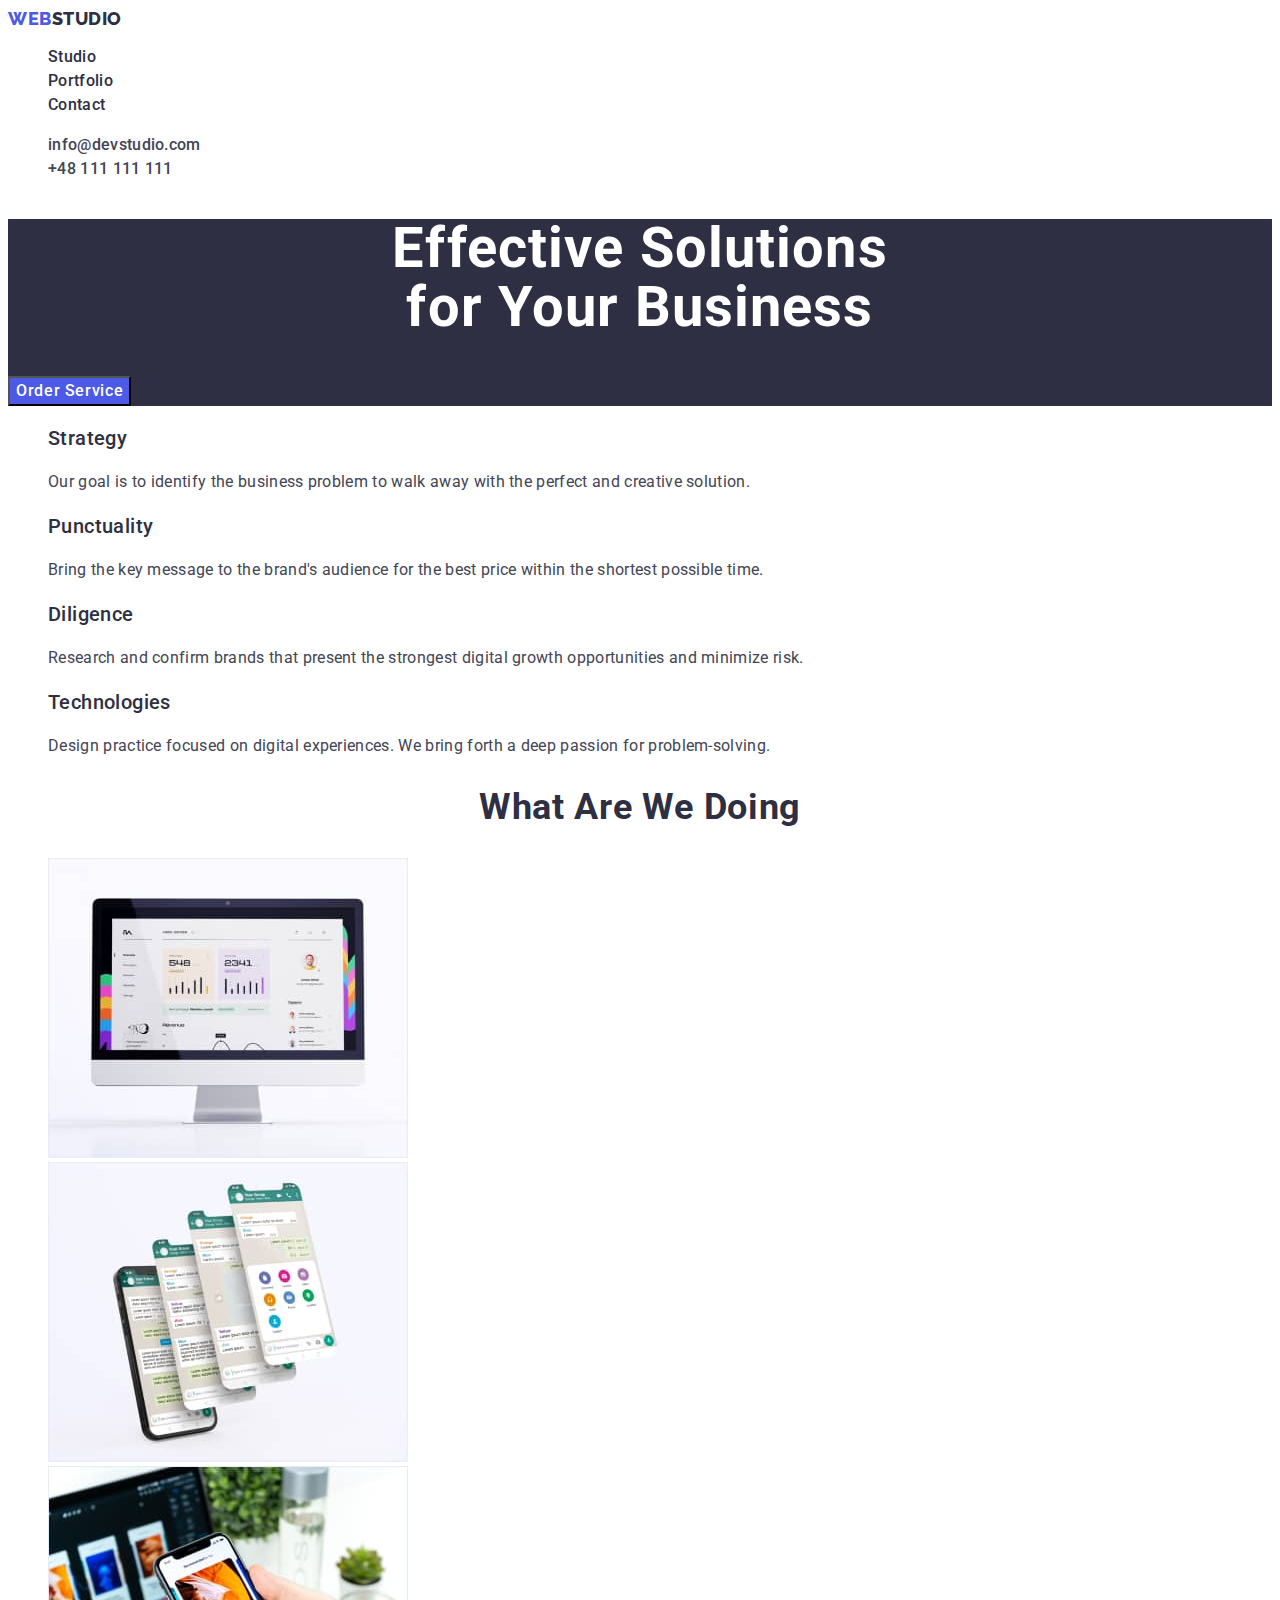
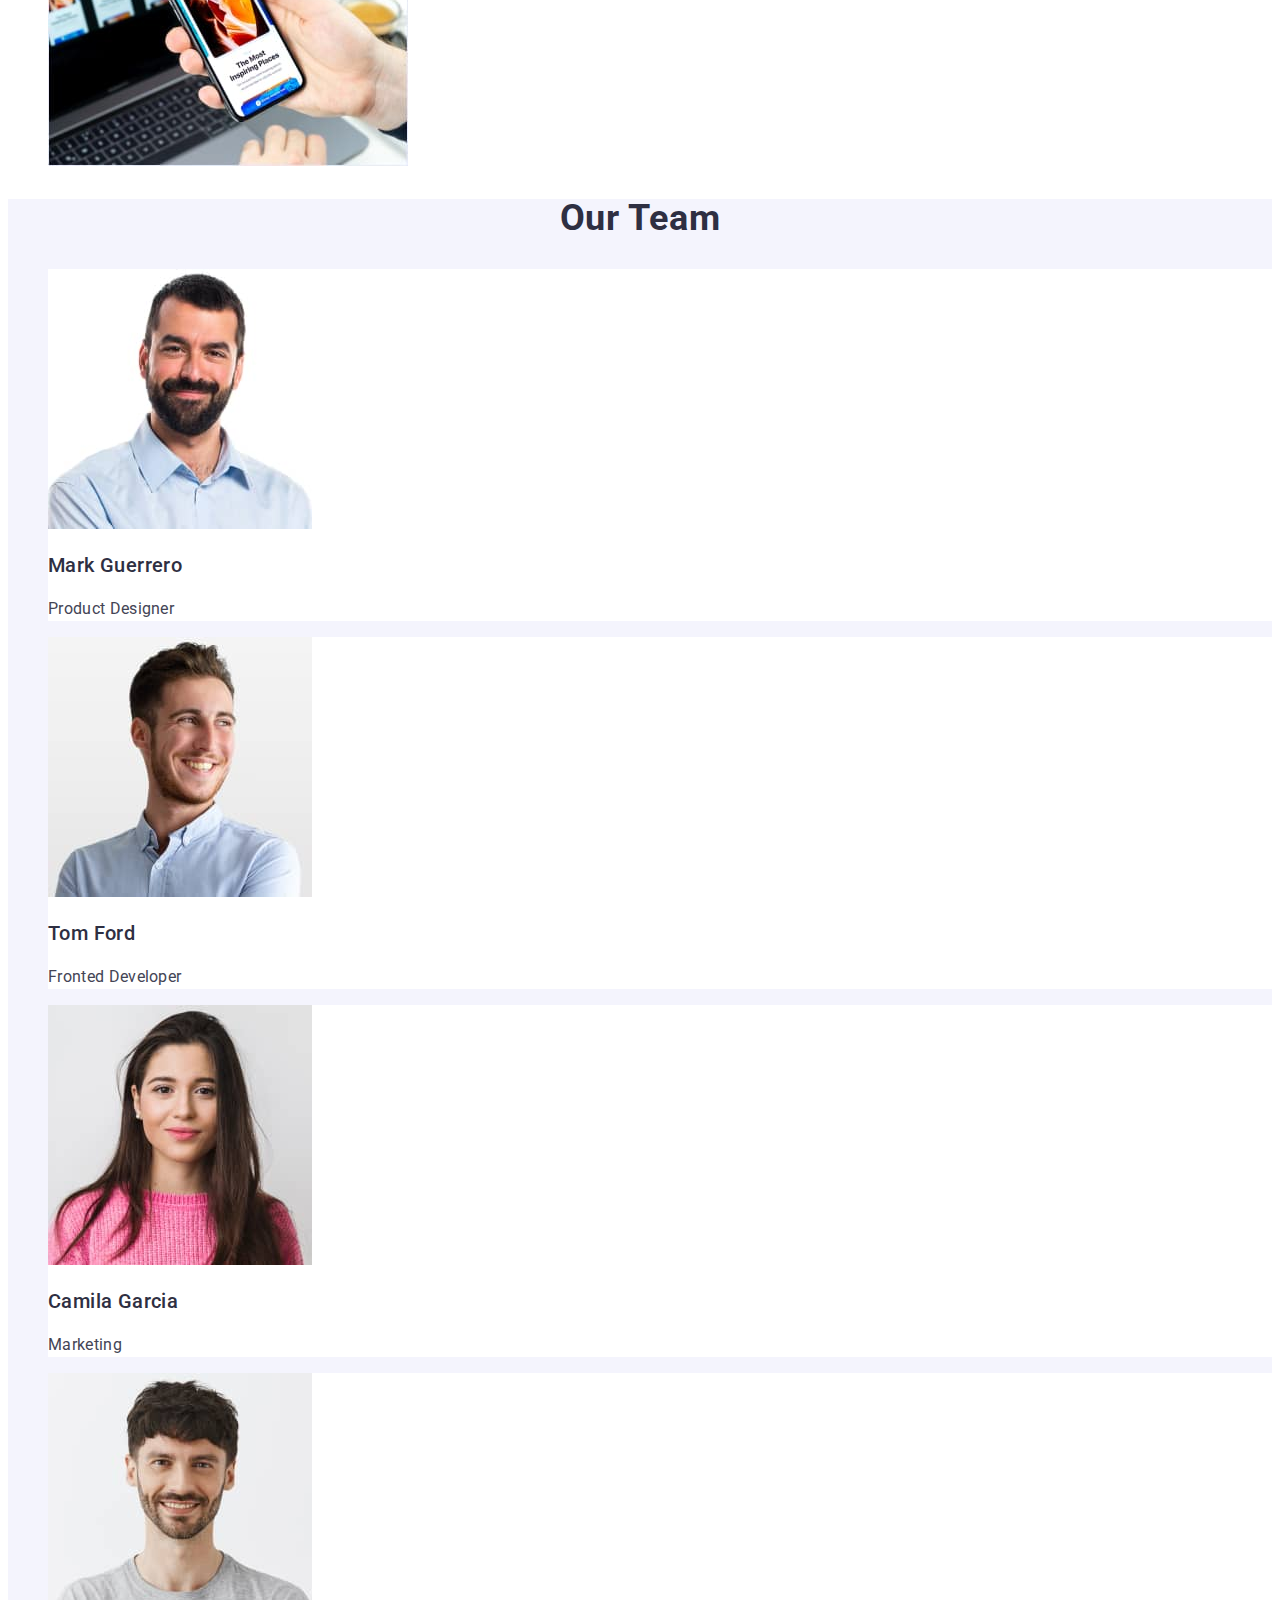
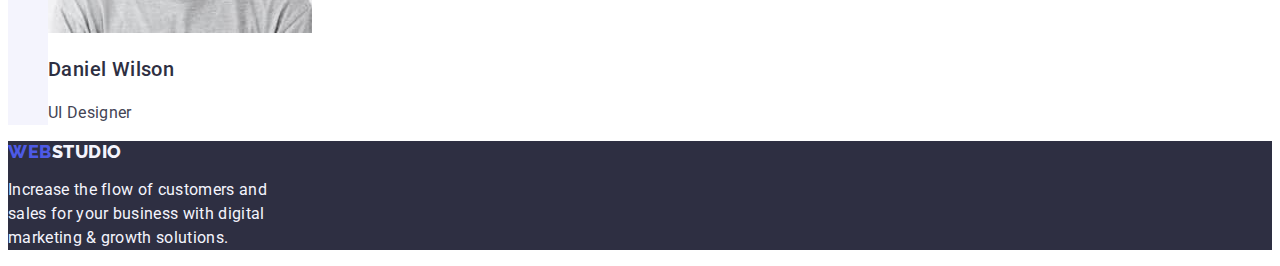
<file: index.html>
<!DOCTYPE html>
<html lang="pl">
  <head>
    <meta charset="UTF-8" />
    <title>Studio</title>

    <!--Google fonts links-->
    <link rel="preconnect" href="https://fonts.googleapis.com" />
    <link rel="preconnect" href="https://fonts.gstatic.com" crossorigin />
    <link
      href="https://fonts.googleapis.com/css2?family=Montserrat:wght@400;700&family=Raleway:wght@700;800&family=Roboto:wght@400;500;700;900&display=swap"
      rel="stylesheet"
    />
    <!--End Google fonts links-->

    <link rel="stylesheet" href="./css/styles.css" />
  </head>

  <body>
    <header>
      <nav>
        <a href="./index.html" class="logo link">Web<span class="logo-header-span">Studio</span></a>
        <ul class="list">
          <li><a href="./index.html" class="list-link link">Studio</a></li>
          <li><a href="./portfolio.html" class="list-link link">Portfolio</a></li>
          <li><a href="" class="list-link link">Contact</a></li>
        </ul>
      </nav>
      <address class="address">
        <ul class="list">
          <li>
            <a href="mail:info@devstudio.com" class="address-component link">info@devstudio.com</a>
          </li>
          <li>
            <a href="tel:48111111111" class="address-component link">+48 111 111 111</a>
          </li>
        </ul>
      </address>
    </header>
    <main>
      <section class="main-heading">
        <h1 class="main-heading-header">
          Effective Solutions<br />
          for Your Business
        </h1>
        <button type="button" class="main-heading-button">Order Service</button>
      </section>
      <section>
        <h2></h2>
        <ul class="list">
          <li>
            <h3 class="advantages-header">Strategy</h3>
            <p class="advantages-paragraph">
              Our goal is to identify the business problem to walk away with the perfect and
              creative solution.
            </p>
          </li>
          <li>
            <h3 class="advantages-header">Punctuality</h3>
            <p class="advantages-paragraph">
              Bring the key message to the brand's audience for the best price within the shortest
              possible time.
            </p>
          </li>
          <li>
            <h3 class="advantages-header">Diligence</h3>
            <p class="advantages-paragraph">
              Research and confirm brands that present the strongest digital growth opportunities
              and minimize risk.
            </p>
          </li>
          <li>
            <h3 class="advantages-header">Technologies</h3>
            <p class="advantages-paragraph">
              Design practice focused on digital experiences. We bring forth a deep passion for
              problem-solving.
            </p>
          </li>
        </ul>
      </section>
      <section>
        <h2 class="what-are-we-doing-header">What are we doing</h2>
        <ul class="list">
          <li>
            <img src="./images/computer.jpg" alt="computer" />
          </li>
          <li>
            <img src="./images/communicator.jpg" alt="communicator" />
          </li>
          <li>
            <img src="images/mobile-phone.jpg" alt="mobile-phone" />
          </li>
        </ul>
      </section>
      <section class="our-team">
        <h2 class="our-team-header">Our Team</h2>
        <ul class="list">
          <li class="our-team-list-item">
            <img src="images/product_designer.jpg" alt="Product Designer" />
            <h3 class="our-team-list-item-header">Mark Guerrero</h3>
            <p class="our-team-list-item-paragraph">Product Designer</p>
          </li>
          <li class="our-team-list-item">
            <img src="images/fronted-developer.jpg" alt="Frontend Developer" />
            <h3 class="our-team-list-item-header">Tom Ford</h3>
            <p class="our-team-list-item-paragraph">Fronted Developer</p>
          </li>
          <li class="our-team-list-item">
            <img src="images/marketing.jpg" alt="Marketing" />
            <h3 class="our-team-list-item-header">Camila Garcia</h3>
            <p class="our-team-list-item-paragraph">Marketing</p>
          </li>
          <li class="our-team-list-item">
            <img src="images/ui_designer.jpg" alt="UI Designer" />
            <h3 class="our-team-list-item-header">Daniel Wilson</h3>
            <p class="our-team-list-item-paragraph">UI Designer</p>
          </li>
        </ul>
      </section>
    </main>
    <footer class="footer">
      <a href="WebStudio" class="logo link">Web<span class="logo-footer-span">Studio</span></a>
      <p class="footer-paragrapf">
        Increase the flow of customers and <br />
        sales for your business with digital<br />
        marketing & growth solutions.
      </p>
    </footer>
  </body>
</html>
</file>
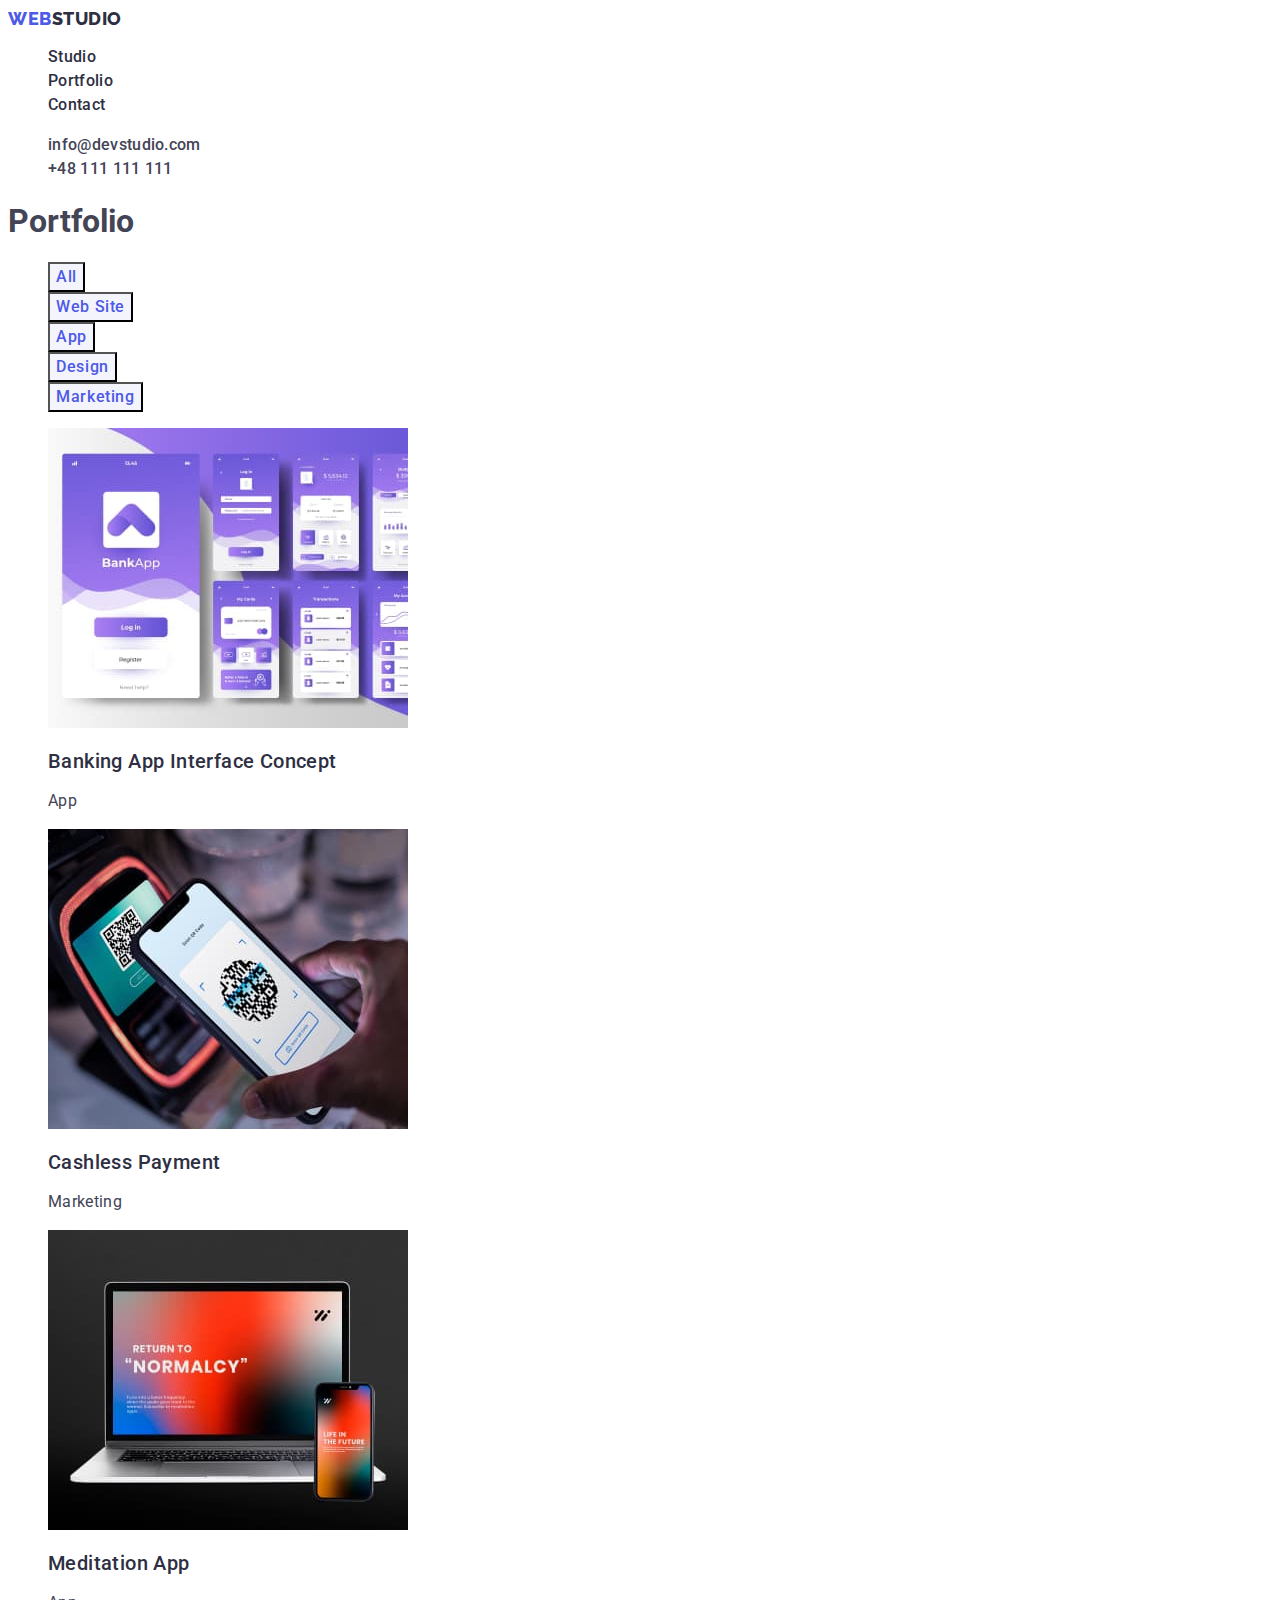
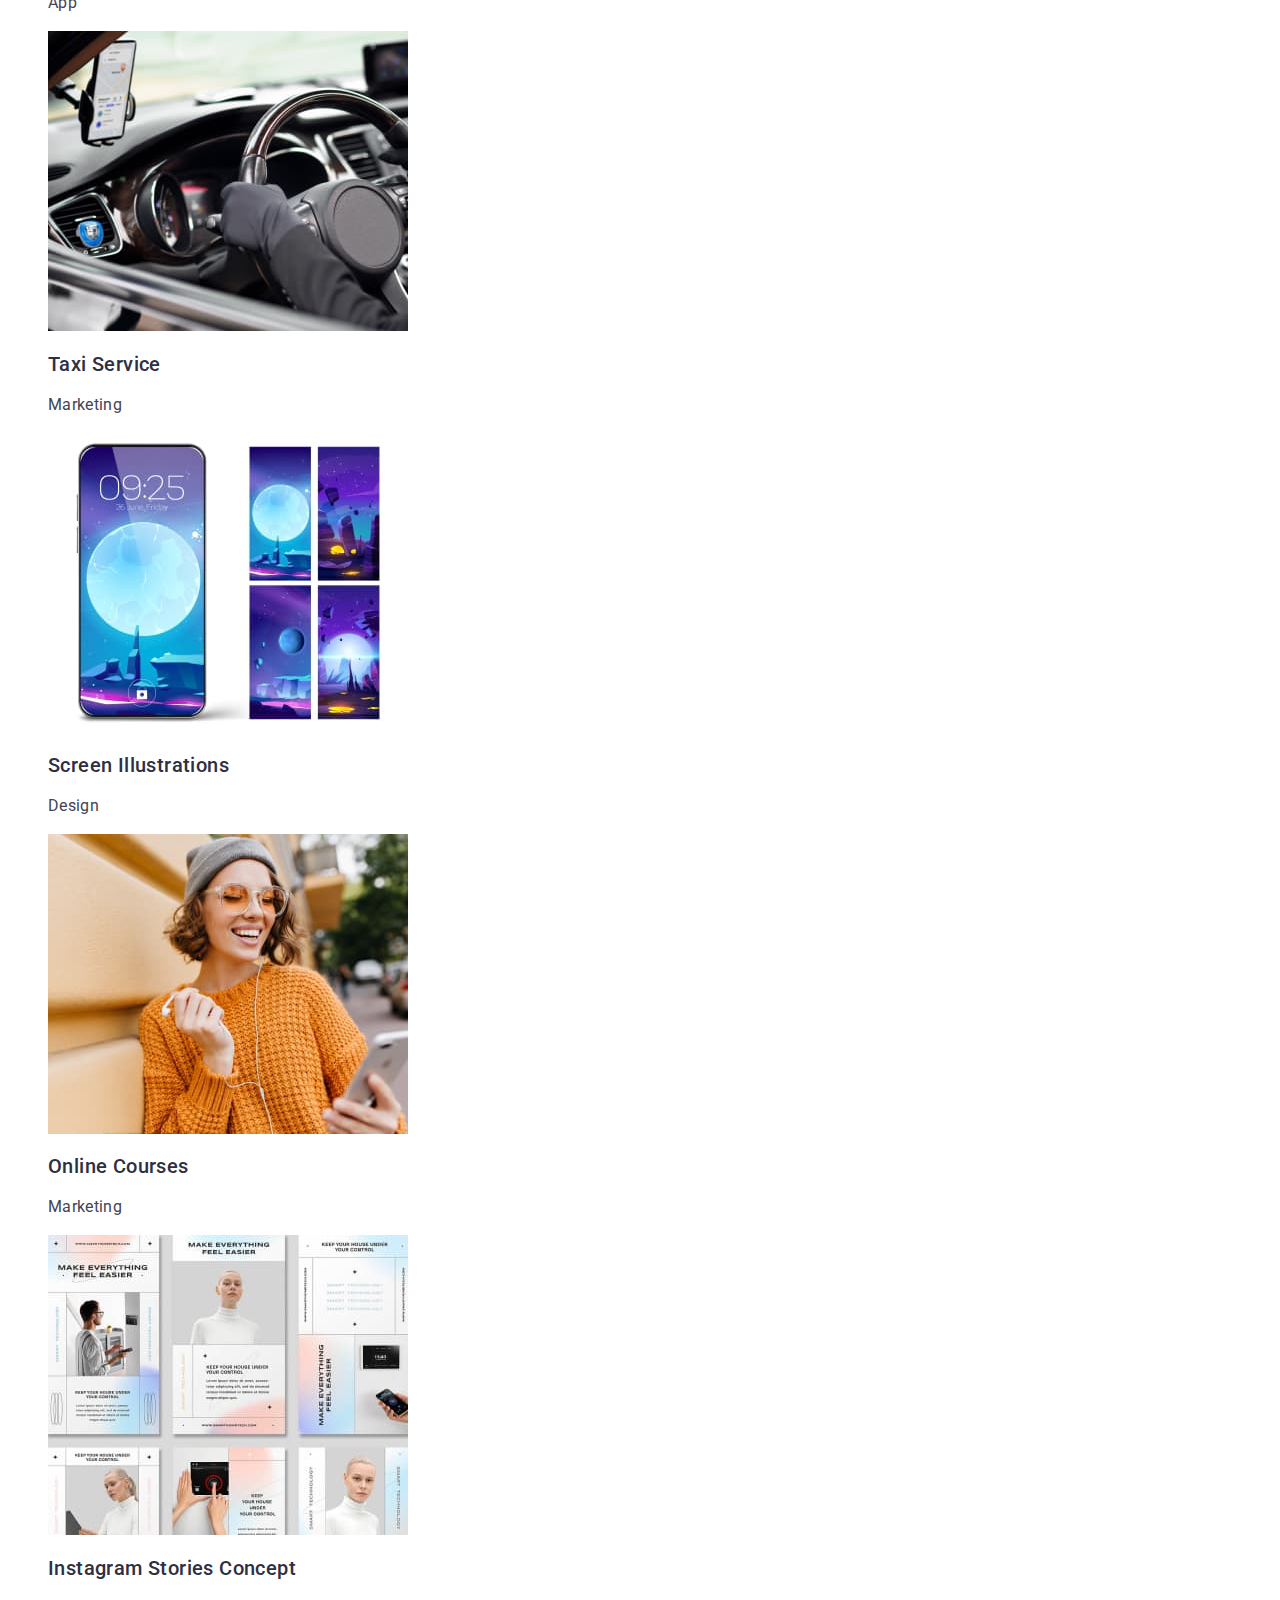
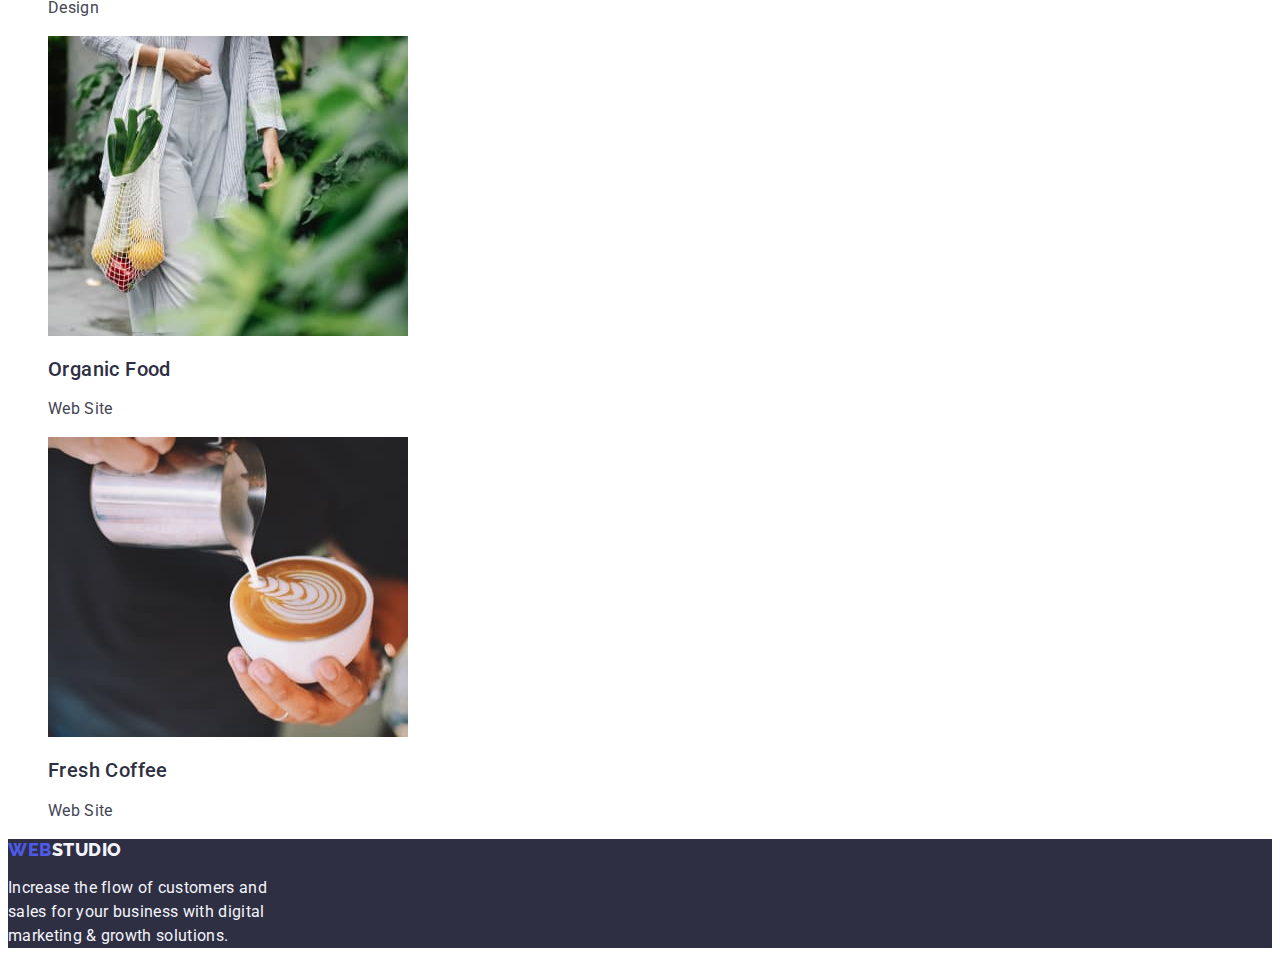
<file: portfolio.html>
<!DOCTYPE html>
<html lang="pl">
  <head>
    <meta charset="UTF-8" />
    <title>Portfolio</title>
    <!--Google fonts links-->
    <link rel="preconnect" href="https://fonts.googleapis.com" />
    <link rel="preconnect" href="https://fonts.gstatic.com" crossorigin />
    <link
      href="https://fonts.googleapis.com/css2?family=Montserrat:wght@400;700&family=Raleway:wght@700;800&family=Roboto:wght@400;500;700;900&display=swap"
      rel="stylesheet"
    />
    <!--End Google fonts links-->

    <link rel="stylesheet" href="./css/styles.css" />
  </head>

  <body>
    <header>
      <nav>
        <a href="./index.html" class="logo link">Web<span class="logo-header-span">Studio</span></a>
        <ul class="list">
          <li><a href="./index.html" class="list-link link">Studio</a></li>
          <li><a href="./portfolio.html" class="list-link link">Portfolio</a></li>
          <li><a href="" class="list-link link">Contact</a></li>
        </ul>
      </nav>
      <address class="address">
        <ul class="list">
          <li>
            <a href="mail:info@devstudio.com" class="address-component link">info@devstudio.com</a>
          </li>
          <li>
            <a href="tel:48111111111" class="address-component link">+48 111 111 111</a>
          </li>
        </ul>
      </address>
    </header>
    <main>
      <section>
        <h1>Portfolio</h1>
        <ul class="list">
          <li><button type="button" class="portfolio-filtr-button">All</button></li>
          <li><button type="button" class="portfolio-filtr-button">Web Site</button></li>
          <li><button type="button" class="portfolio-filtr-button">App</button></li>
          <li><button type="button" class="portfolio-filtr-button">Design</button></li>
          <li><button type="button" class="portfolio-filtr-button">Marketing</button></li>
        </ul>
        <ul class="list">
          <li>
            <a href="" class="link">
              <img
                src="./images/banking-app-interface-concept.jpg"
                alt="banking-app-interface-concept"
                width="360"
                height="300"
              />
              <h2 class="portfolio-list-item-header">Banking App Interface Concept</h2>
              <p class="portfolio-list-item-paragraph">App</p>
            </a>
          </li>
          <li>
            <a href="" class="link">
              <img
                src="./images/cashless-payment.jpg"
                alt="Cashless Payment"
                width="360"
                height="300"
              />
              <h2 class="portfolio-list-item-header">Cashless Payment</h2>
              <p class="portfolio-list-item-paragraph">Marketing</p>
            </a>
          </li>
          <li>
            <a href="" class="link">
              <img src="./images/meditation-app.jpg" alt="Meditaion App" width="360" height="300" />

              <h2 class="portfolio-list-item-header">Meditation App</h2>
              <p class="portfolio-list-item-paragraph">App</p>
            </a>
          </li>
          <li>
            <a href="" class="link">
              <img src="./images/taki-service.jpg" alt="Taxi Service" width="360" height="300" />

              <h2 class="portfolio-list-item-header">Taxi Service</h2>
              <p class="portfolio-list-item-paragraph">Marketing</p>
            </a>
          </li>
          <li>
            <a href="" class="link">
              <img
                src="./images/screen-illustrations.jpg"
                alt="Screen Illustrations"
                width="360"
                height="300"
              />
              <h2 class="portfolio-list-item-header">Screen Illustrations</h2>
              <p class="portfolio-list-item-paragraph">Design</p>
            </a>
          </li>

          <li>
            <a href="" class="link">
              <img
                src="./images/online-courses.jpg"
                alt="Online courses"
                width="360"
                height="300"
              />
              <h2 class="portfolio-list-item-header">Online Courses</h2>
              <p class="portfolio-list-item-paragraph">Marketing</p>
            </a>
          </li>
          <li>
            <a href="" class="link">
              <img
                src="./images/instagram-stories-concept.jpg"
                alt="Instagram Stories Concept"
                width="360"
                height="300"
              />
              <h2 class="portfolio-list-item-header">Instagram Stories Concept</h2>
              <p class="portfolio-list-item-paragraph">Design</p>
            </a>
          </li>

          <li>
            <a href="" class="link">
              <img src="./images/organic-food.jpg" alt="Organic Food" width="360" height="300" />
              <h2 class="portfolio-list-item-header">Organic Food</h2>
              <p class="portfolio-list-item-paragraph">Web Site</p>
            </a>
          </li>
          <li>
            <a href="" class="link">
              <img src="./images/fresh-coffee.jpg" alt="Fresh Coffee" width="360" height="300" />

              <h2 class="portfolio-list-item-header">Fresh Coffee</h2>
              <p class="portfolio-list-item-paragraph">Web Site</p>
            </a>
          </li>
        </ul>
      </section>
    </main>
    <footer class="footer">
      <a href="WebStudio" class="logo link">Web<span class="logo-footer-span">Studio</span></a>
      <p class="footer-paragrapf">
        Increase the flow of customers and <br />
        sales for your business with digital<br />
        marketing & growth solutions.
      </p>
    </footer>
  </body>
</html>
</file>
<file: css/styles.css>
:root {
    --iris: #4D5AE5;
    --ocean: #404BBF;
    --navy-blue: #2E2F42;
    --green: #31D0AA;
    --slate: #434455;
    --light-slate: #8E8F99;
    --cornflower: #E7E9FC;
    --cloud: #F4F4FD;
    --navy-blue-modal: #2E2F42;
    --grey: #2E2F42;
    --dairy: #FCFCFC;
    --white: #FFFFFF;
}

body {
    font-family: 'Roboto', sans-serif;
    color: var(--slate);
    text-decoration: none;
    background-color: var(--white);
}

.logo {
    font-family: 'Raleway', sans-serif;
    font-weight: 800;
    font-size: 18px;
    line-height: 1.17;
    letter-spacing: 0.03em;
    text-transform: uppercase;
    color: var(--iris);
    text-decoration: none;
}

.link {
    text-decoration: none;
}

.link:hover {
    color: var(--ocean);
}

.link:focus {
    color: var(--ocean);
}

.logo-header-span {
    color: var(--navy-blue);
}

.list {
    list-style: none;
}

.list-link {
    font-weight: 500;
    font-size: 16px;
    line-height: 1.5;
    letter-spacing: 0.02em;
    color: var(--navy-blue);
}

.address-component {
    font-weight: 500;
    font-size: 16px;
    line-height: 1.5;
    letter-spacing: 0.02em;
    color: var(--slate);
}

.address {
    font-style: normal;
}

.main-heading {
    background-color: var(--navy-blue);
}

.main-heading-header {
    color: var(--white);
    font-weight: 700;
    font-size: 56px;
    line-height: 1.07;
    letter-spacing: 0.02em;
    text-align: center;
}

.main-heading-button {
    background-color: var(--iris);
    font-family: 'Roboto', sans-serif;
    font-weight: 500;
    font-size: 16px;
    line-height: 1.5;
    letter-spacing: 0.04em;
    color: var(--white);
    cursor: pointer;
}

.main-heading-button:hover {
    background-color: var(--ocean);
}

.main-heading-button:focus {
    background-color: var(--ocean);
}

.advantages-header,
.our-team-list-item-header {
    color: var(--navy-blue);
    font-weight: 500;
    font-size: 20px;
    line-height: 1.2;
    letter-spacing: 0.02em;
    text-align: left;
}

.advantages-paragraph,
.our-team-list-item-paragraph {
    color: var(--slate);
    font-weight: 400;
    font-size: 16px;
    line-height: 1.5;
    letter-spacing: 0.02em;
    text-align: left;
}

.what-are-we-doing-header {
    font-size: 36px;
    line-height: 1.11;
    text-align: center;
    letter-spacing: 0.02em;
    text-transform: capitalize;
    color: var(--navy-blue);
}

.our-team {
    background-color: var(--cloud);
}

.our-team-header {
    font-size: 36px;
    line-height: 1.11;
    text-align: center;
    letter-spacing: 0.02em;
    text-transform: capitalize;
    color: var(--navy-blue);
}

.our-team-list-item {
    background-color: var(--white);
}

.footer {
    background-color: var(--navy-blue);
}

.logo-footer-span {
    color: var(--cloud);
}

.footer-paragrapf {
    color: var(--cloud);
    line-height: 1.5;
    letter-spacing: 0.02em;
}


/* Portfolio */

.portfolio-filtr-button {
    font-family: 'Roboto', sans-serif;
    font-weight: 500;
    font-size: 16px;
    line-height: 1.5;
    letter-spacing: 0.04em;
    color: var(--iris);
    background-color: var(--cloud);
    cursor: pointer;
}

.portfolio-filtr-button:hover {
    background-color: var(--ocean);
    color: var(--white);
}

.portfolio-filtr-button:focus {
    background-color: var(--ocean);
    color: var(--white);
}

.portfolio-list-item-header {
    font-weight: 500;
    font-size: 20px;
    line-height: 1.2;
    letter-spacing: 0.02em;
    color: var(--navy-blue);
}

.portfolio-list-item-paragraph {
    font-size: 16px;
    line-height: 1.5;
    letter-spacing: 0.02em;
    color: var(--slate);
}
</file>
